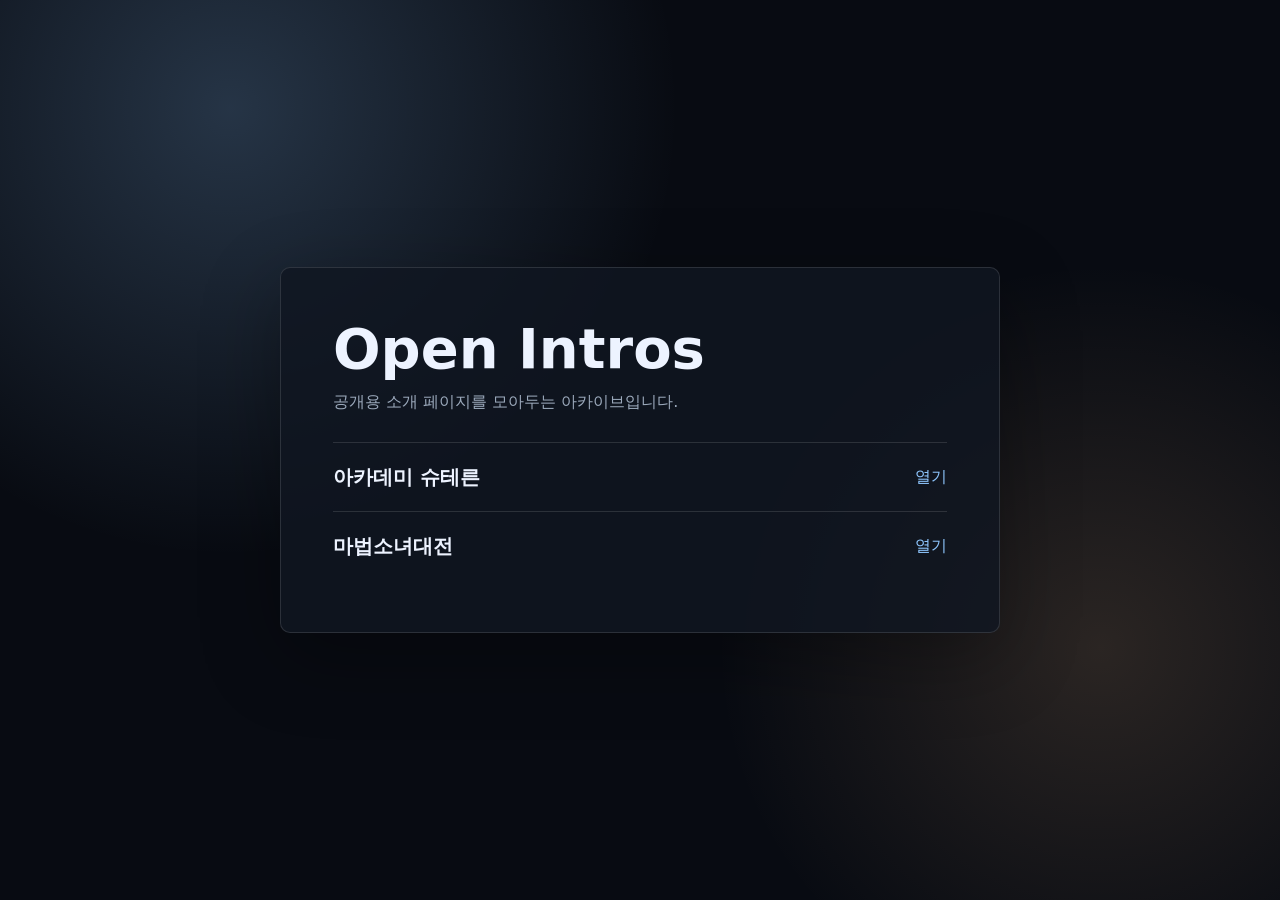
<file: index.html>
<!doctype html>
<html lang="ko">
<head>
  <meta charset="utf-8">
  <meta name="viewport" content="width=device-width, initial-scale=1">
  <title>Open Intros</title>
  <meta name="description" content="공개 소개 페이지 아카이브.">
  <style>
    :root {
      color-scheme: dark;
      --bg: #080b12;
      --panel: #111722;
      --text: #edf3ff;
      --muted: #9ba9bb;
      --line: rgba(255, 255, 255, .12);
      --accent: #8fc7ff;
    }

    * {
      box-sizing: border-box;
    }

    body {
      margin: 0;
      min-height: 100vh;
      display: grid;
      place-items: center;
      background:
        radial-gradient(circle at 18% 12%, rgba(143, 199, 255, .22), transparent 28rem),
        radial-gradient(circle at 86% 72%, rgba(255, 196, 137, .14), transparent 24rem),
        var(--bg);
      color: var(--text);
      font-family: "Pretendard", "Noto Sans KR", system-ui, sans-serif;
      line-height: 1.6;
      padding: 32px;
    }

    main {
      width: min(720px, 100%);
      border: 1px solid var(--line);
      background: color-mix(in srgb, var(--panel) 82%, transparent);
      border-radius: 10px;
      padding: clamp(28px, 5vw, 52px);
      box-shadow: 0 24px 80px rgba(0, 0, 0, .32);
    }

    h1 {
      margin: 0 0 10px;
      font-size: clamp(32px, 7vw, 56px);
      line-height: 1.05;
      letter-spacing: 0;
    }

    p {
      margin: 0 0 28px;
      color: var(--muted);
      font-size: 16px;
    }

    a {
      display: flex;
      justify-content: space-between;
      gap: 18px;
      align-items: center;
      padding: 18px 0;
      color: var(--text);
      text-decoration: none;
      border-top: 1px solid var(--line);
    }

    a strong {
      font-size: 20px;
      font-weight: 700;
    }

    a span {
      color: var(--accent);
      white-space: nowrap;
    }

    a:hover strong {
      color: var(--accent);
    }
  </style>
</head>
<body>
  <main>
    <h1>Open Intros</h1>
    <p>공개용 소개 페이지를 모아두는 아카이브입니다.</p>
    <a href="academy-stern/">
      <strong>아카데미 슈테른</strong>
      <span>열기</span>
    </a>
    <a href="Magical/">
      <strong>마법소녀대전</strong>
      <span>열기</span>
    </a>
  </main>
</body>
</html>
</file>
